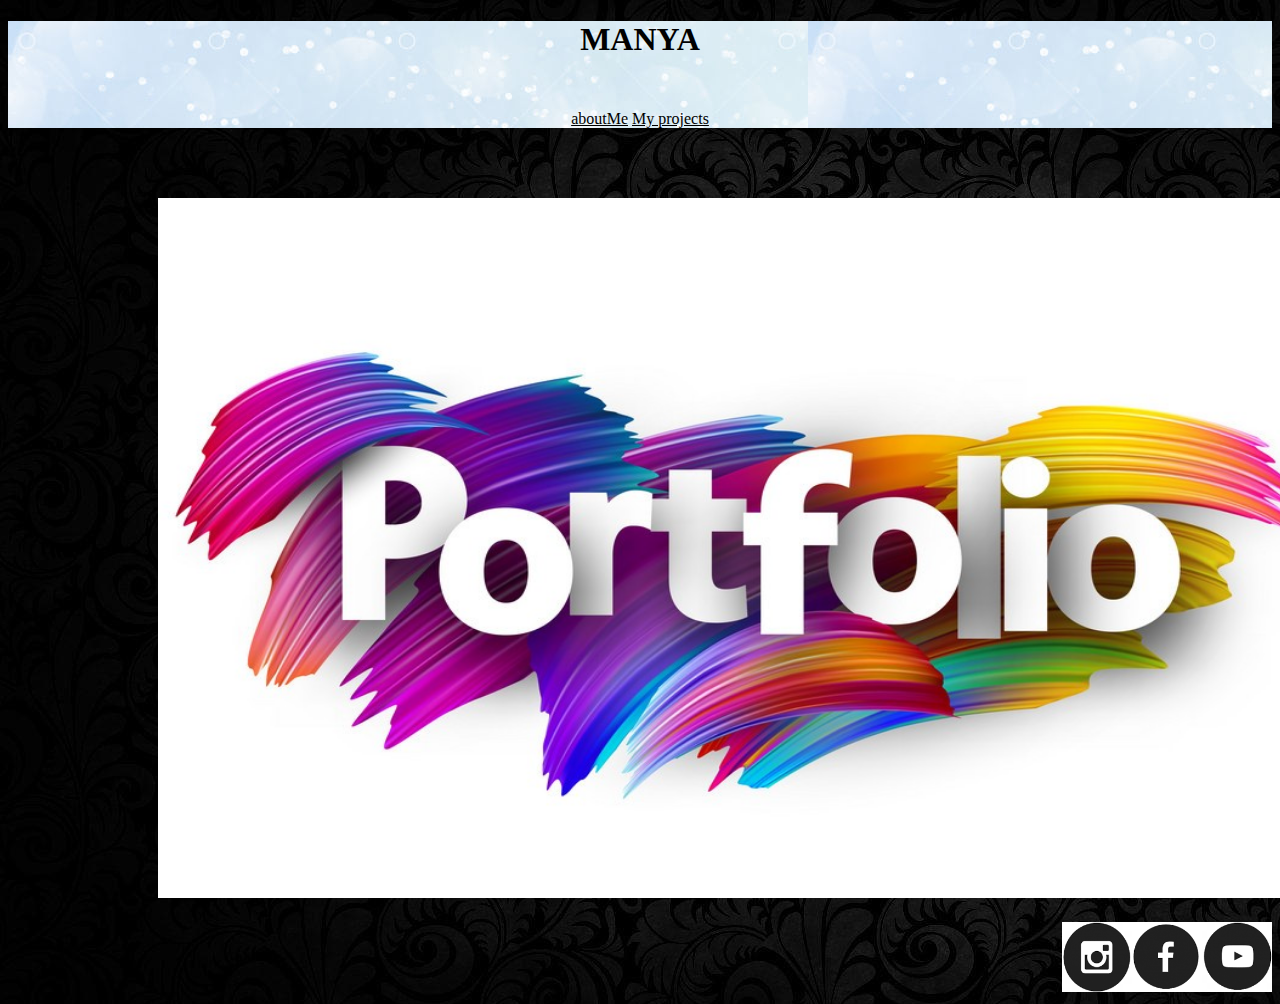
<file: index.html>
<!DOCTYPE html>
<html>

<head>
    <title>My portfolio page</title>
    <link rel="stylesheet"
     type="text/css"
     href="style.css">
    <link rel = "icon" href = "https://d2gg9evh47fn9z.cloudfront.net/800px_COLOURBOX32528074.jpg" 
    type = "image/x-icon">
</head>

<body >
    <div class="header">
       <h1 >MANYA</h1>
    
        <div class="menu">
            <a href="aboutMe.html"> aboutMe</a>
            <a href="projects.html"> My projects</a>
        </div>
    </div>
    <div class="image">
    <img src="Icons/front.jfif"  width=1200, height=700>
    </div>
    
    <div class="footer">
        <a href="https://www.instagram.com/">
            <img src="Icons/insta.png" width=70 , height=70 /></a>
        <a href="https://www.facebook.com/">
            <img src="Icons/fb.png" width=70 , height=70 /></a>
        <a href="https://www.youtube.com/">
            <img src="Icons/youtube.png" width=70 , height=70 /></a>
    </div>
</body>

</html>
</file>
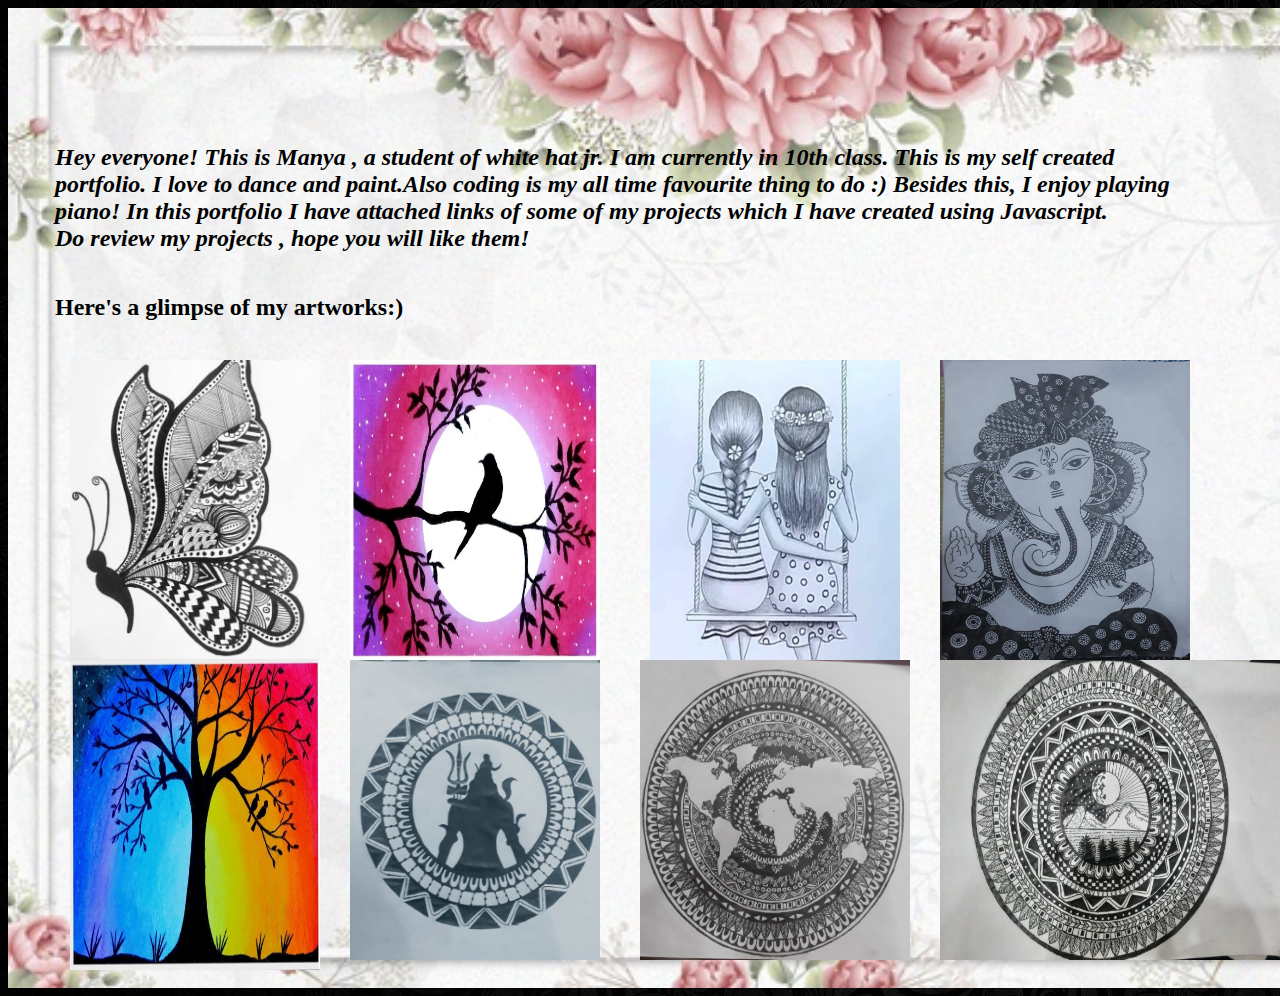
<file: aboutMe.html>
<html>

<head>
    <link rel="stylesheet" type=text/css href="style.css">
    <img src="Icons/bg1.jpg" height=980 width=1500>
</head>

<body>
    <h3 class="first-txt"><b><i>
                <CENTRE>
                    Hey everyone!
                    This is Manya , a student of white hat jr. I am currently in 10th
                    class. This is my self created <br>portfolio. I love to dance and paint.Also coding is my all
                    time favourite thing to do :) Besides this, I enjoy playing <br>piano!
                    In this portfolio I have attached links of some of my projects which I have created
                    using Javascript.<br>Do review my projects , hope you will like them!
            </i></b></CENTRE>
    </h3>
    <h3 class="second-txt">Here's a glimpse of my artworks:)</h3>
    <div class="art">
        <div class="third-txt">
            <img src="Icons/butterfly.jfif" width="250" , height="300">
            <p>BUTTERFLY MANDALA ART</p>
        </div>

        <div class="fifth-txt">
            <img src="Icons/pencil.jfif" width="250" , height="300">
            <p>PENCIL SKETCH</p>
        </div>

        <div class="seventh-txt">
            <img src="Icons/oil.jpg" width="250" , height="310">
            <p>OIL PASTEL PAINTING</p>
        </div>
        <div class="sixth-txt">
            <img src="Icons/ganesha drawing.jpg " width="250" , height="300">
            <p>PENCIL SKETCH</p>
        </div>
        <div class="fourth-txt">
            <img src="Icons/oil bird.jpg" width="250" , height="300">
            <p>OIL PASTEL PAINTING</p>
        </div>
    </div>
    <div class="eighth-txt">
        <img src="Icons/shivji.jfif" width="250" , height="300">
        <p>PENCIL SKETCH</p>
    </div>
    <div class="ninth-txt">
        <img src="Icons/world.jpg" width="270" , height="300">
        <p>PENCIL SKETCH</p>
    </div>
    <div class="tenth-txt">
        <img src="Icons/sun.jpg" width="340" , height="300">
        <p>MANDALA ART</p>
    </div>
    </div>
</body>

</html>
</file>
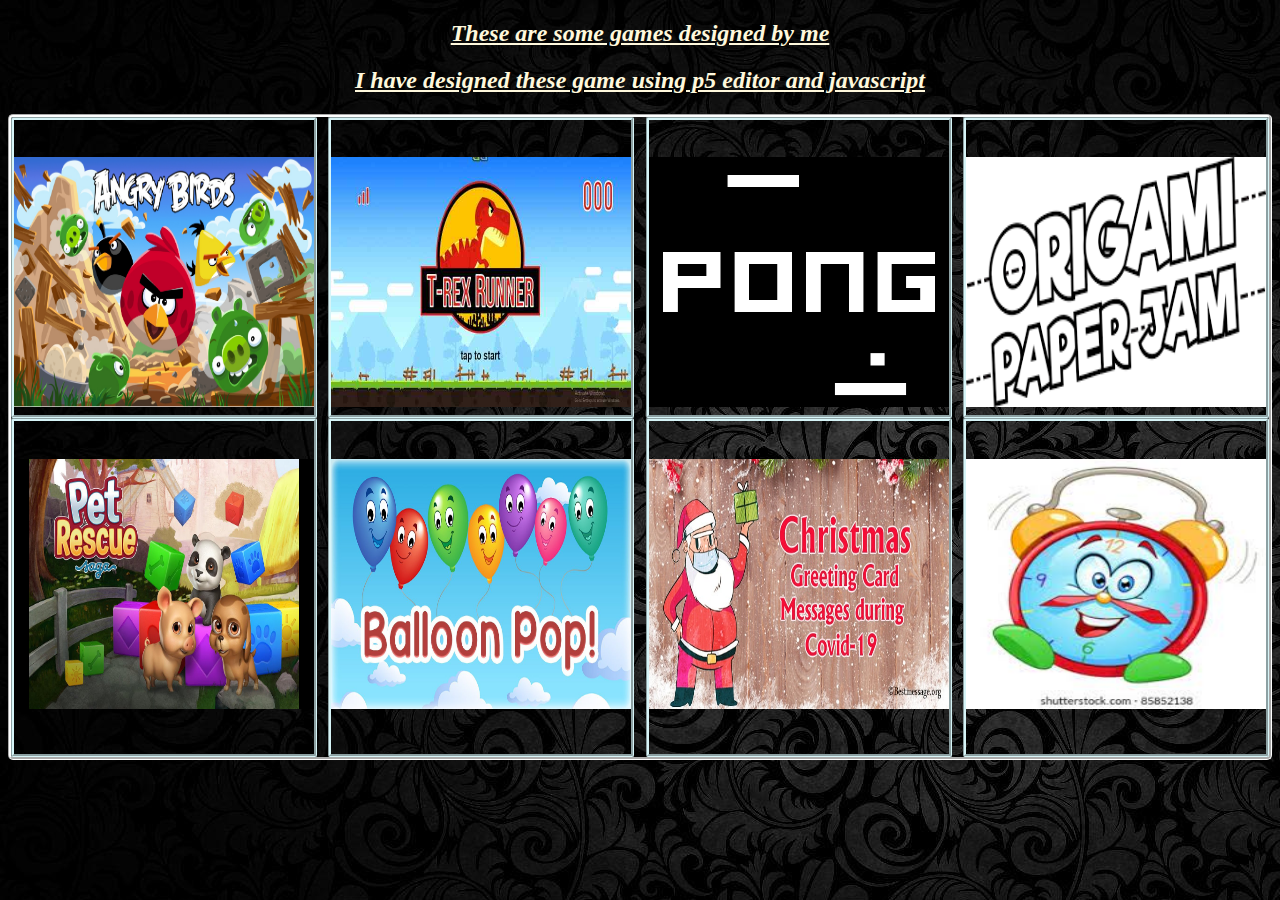
<file: projects.html>
<!DOCTYPE html>
<html>

<head>
   <b><title>MY PROJECTS</title></b>
    <link rel="stylesheet" type=text/css href="style.css">
</head>

<body>
    <div class="description">
        <b><i><u><h2>These are some games designed by me</h2></u></i></b>
        <b><i><u>  <h2>I have designed these game using p5 editor and javascript</h2></u></i></b>
    </div>
    <div class="games">
        <div class="item">
            <a href="https://whitehatjr.github.io/AngryBirds-1/">
                <img src="Icons/angry bird.jpg" width=300 , height=250 /></a>
            <p>ANGRY BIRDS</p>
        </div>
        <div class="item">
            <a href="https://editor.p5js.org/whitehatjr/present/ZilKhh902">
                <img src="Icons/trex.jpeg" width=300 , height=250 /></a>
            <p>TREX RUNNER</p>
        </div>
        <div class="item">
            <a href="https://studio.code.org/projects/gamelab/oAT7VON8qxt6CsDoX-lPOJULShIw_oVy96G33teH3bw">
                <img src="Icons/pong.png" width=300 , height=250 /></a>
            <p>PONG GAME</p>
        </div>
        <div class="item">
            <a href="https://manya3368.github.io/origami-part4/">
                <img src="Icons/download.png" width=300 , height=250 /></a>
            <p>ORIGAMI IDEAS</p>
        </div>
       
        <div class="item">
            <a href="https://manya3368.github.io/self-game-finale/">
                <img src="Icons/petimg1.jpg" width=300 , height=250 /></a><br></br>
            <p> PET GAME</p>
        </div>

       
        <div class="item">
            <a href="https://studio.code.org/projects/gamelab/EWxxwdCbyp_YPpgCNZzqGUvvh-kuPo6PvfNdFq7DNUY">
                <img src="Icons/balloon.jpg" width=300 , height=250 /></a>
            <p>BALLOON BUSTER</p>
        </div>
        <div class="item">
            <a href="https://studio.code.org/projects/gamelab/inJPdzFwQA4bqGQNyRCQFEliCWzN4edvCoIwm-vFIEU">
                <img src="Icons/christmas card.jpg" width=300 , height=250 /></a>
            <p>CHRISTMAS CARD</p>
        </div>
        <div class="item">
            <a href="https://manya3368.github.io/tick-tock/">
                <img src="Icons/download (2).jfif" width=300 , height=250 /></a>
            <p>CLOCK</p>
        </div>
    </div>
</body>

</html>
</file>
<file: style.css>
.header{
font-family:fantasy;
text-align: center; 
font-style: underline;
background-image: url("Icons/headimg.png");
}
.games{
display:flex;
flex-wrap: wrap ;
justify-content: space-between;  
border:white;
border-style: groove;
border-radius: 5px;
}  

.origami{
border-radius: 20px;
background-color:rgb(220, 237, 245);
width:310 px;
font-family: italic;
flex: 20.33%;
padding: 50px;
}

.item{
border:rgb(214, 244, 247);
border-radius: 2px;
border-style: groove;
padding-top: 3% ;
text-align: center;
font-size: xx-large;
font-style: italic;
font-family:fantasy;
}

.grid img {
display :flex;
flex-wrap:wrap;
border: 4px solid white;
border-radius: 50px;
}


.footer{
display: flex;
justify-content: flex-end;
}
.description{
text-align: center; 
color: cornsilk;
}
body{
background-image: url("Icons/backimg.jpg");
}

.menu{
padding-top: 30px;
justify-content: space-between;
text-align: center; 
}

.first-txt{
position: absolute;
top: 120px;
left: 55px;
font-size:x-large;
font-family:cursive;
}
.second-txt{
position: absolute;
top: 270px;
left: 55px;
font-size: x-large;
font-family:cursive;
}
.third-txt{
position: absolute;
top:360px;
left: 70px;
font-size: large;
font-family:cursive;
text-align: center;
}
.fourth-txt{
position: absolute;
top:360px;
left:350px;
font-size: large;
font-family:cursive;
text-align: center;
}
.fifth-txt{
position: absolute;
top:360px;
font-size: large;
font-family:cursive;
text-align: center;
left: 650px;
}
.sixth-txt{
position: absolute;
top:360px;
font-size: large;
font-family:cursive;
text-align: center;
left:940;
}
.seventh-txt{
position: absolute;
top:660px;
font-size: large;
font-family:cursive;
text-align: center;
left: 70px;
}
.eighth-txt{
position: absolute;
top:660px;
font-size: large;
font-family:cursive;
text-align: center;
left: 350px;
}
.ninth-txt{
    position: absolute;
    top:660px;
    font-size: large;
    font-family:cursive;
    text-align: center;
    left: 640px;
    }
    .tenth-txt{
        position: absolute;
        top:660px;
        font-size: large;
        font-family:cursive;
        text-align: center;
        left: 940px;
        }
.image{
background-repeat: no-repeat;
background-size:auto;
margin-left: 130px;
margin-right: 130px;
margin-top: 50px ;
padding:20px;
}

a:link{
color: #000;
}

a:visited{
color:#000;
}

.item{
position:relative;
}

.item p{
position:absolute;
top:50%;
left:50%;
transform:translate(-50%,-50%);

opacity: 0;
}

.item:hover p{
opacity:1;
color: cornsilk;
}

.item:hover img{
opacity: 0.23;

}
.third-txt p{
position:absolute;
top:50%;
left:50%;
transform:translate(-50%,-50%);
opacity: 0;  
}
.third-txt:hover p {
opacity:1;
color: black;
}
.third-txt:hover img{
opacity: 0.43;
}
.fourth-txt p{
position:absolute;
top:50%;
left:50%;
transform:translate(-50%,-50%);
opacity: 0;  
}
.fourth-txt:hover p {
opacity:1;
color: black;
}
.fourth-txt:hover img{
opacity: 0.43;
}
.fifth-txt p{
position:absolute;
top:50%;
left:50%;
transform:translate(-50%,-50%);
opacity: 0;  
}
.fifth-txt:hover p {
opacity:1;
color: black;
}
.fifth-txt:hover img{
opacity: 0.43;
}
.sixth-txt p{
position:absolute;
top:50%;
left:50%;
transform:translate(-50%,-50%);
opacity: 0;  
}
.sixth-txt:hover p {
opacity:1;
color: black;
}
.sixth-txt:hover img{
opacity: 0.43;
}
.seventh-txt p{
position:absolute;
top:50%;
left:50%;
transform:translate(-50%,-50%);
opacity: 0;  
}
.seventh-txt:hover p {
opacity:1;
color: black;
}
.seventh-txt:hover img{
opacity: 0.43;
}
.eighth-txt p{
position:absolute;
top:50%;
left:50%;
transform:translate(-50%,-50%);
opacity: 0;  
}
.eighth-txt:hover p {
opacity:1;
color: black;
}
.eighth-txt:hover img{
opacity: 0.43;
}
.ninth-txt p{
    position:absolute;
    top:50%;
    left:50%;
    transform:translate(-50%,-50%);
    opacity: 0;  
    }
    .ninth-txt:hover p {
    opacity:1;
    color: black;
    }
    .ninth-txt:hover img{
    opacity: 0.43;
    }
    .tenth-txt p{
        position:absolute;
        top:50%;
        left:50%;
        transform:translate(-50%,-50%);
        opacity: 0;  
        }
        .tenth-txt:hover p {
        opacity:1;
        color: black;
        }
        .tenth-txt:hover img{
        opacity: 0.43;
        }
</file>
